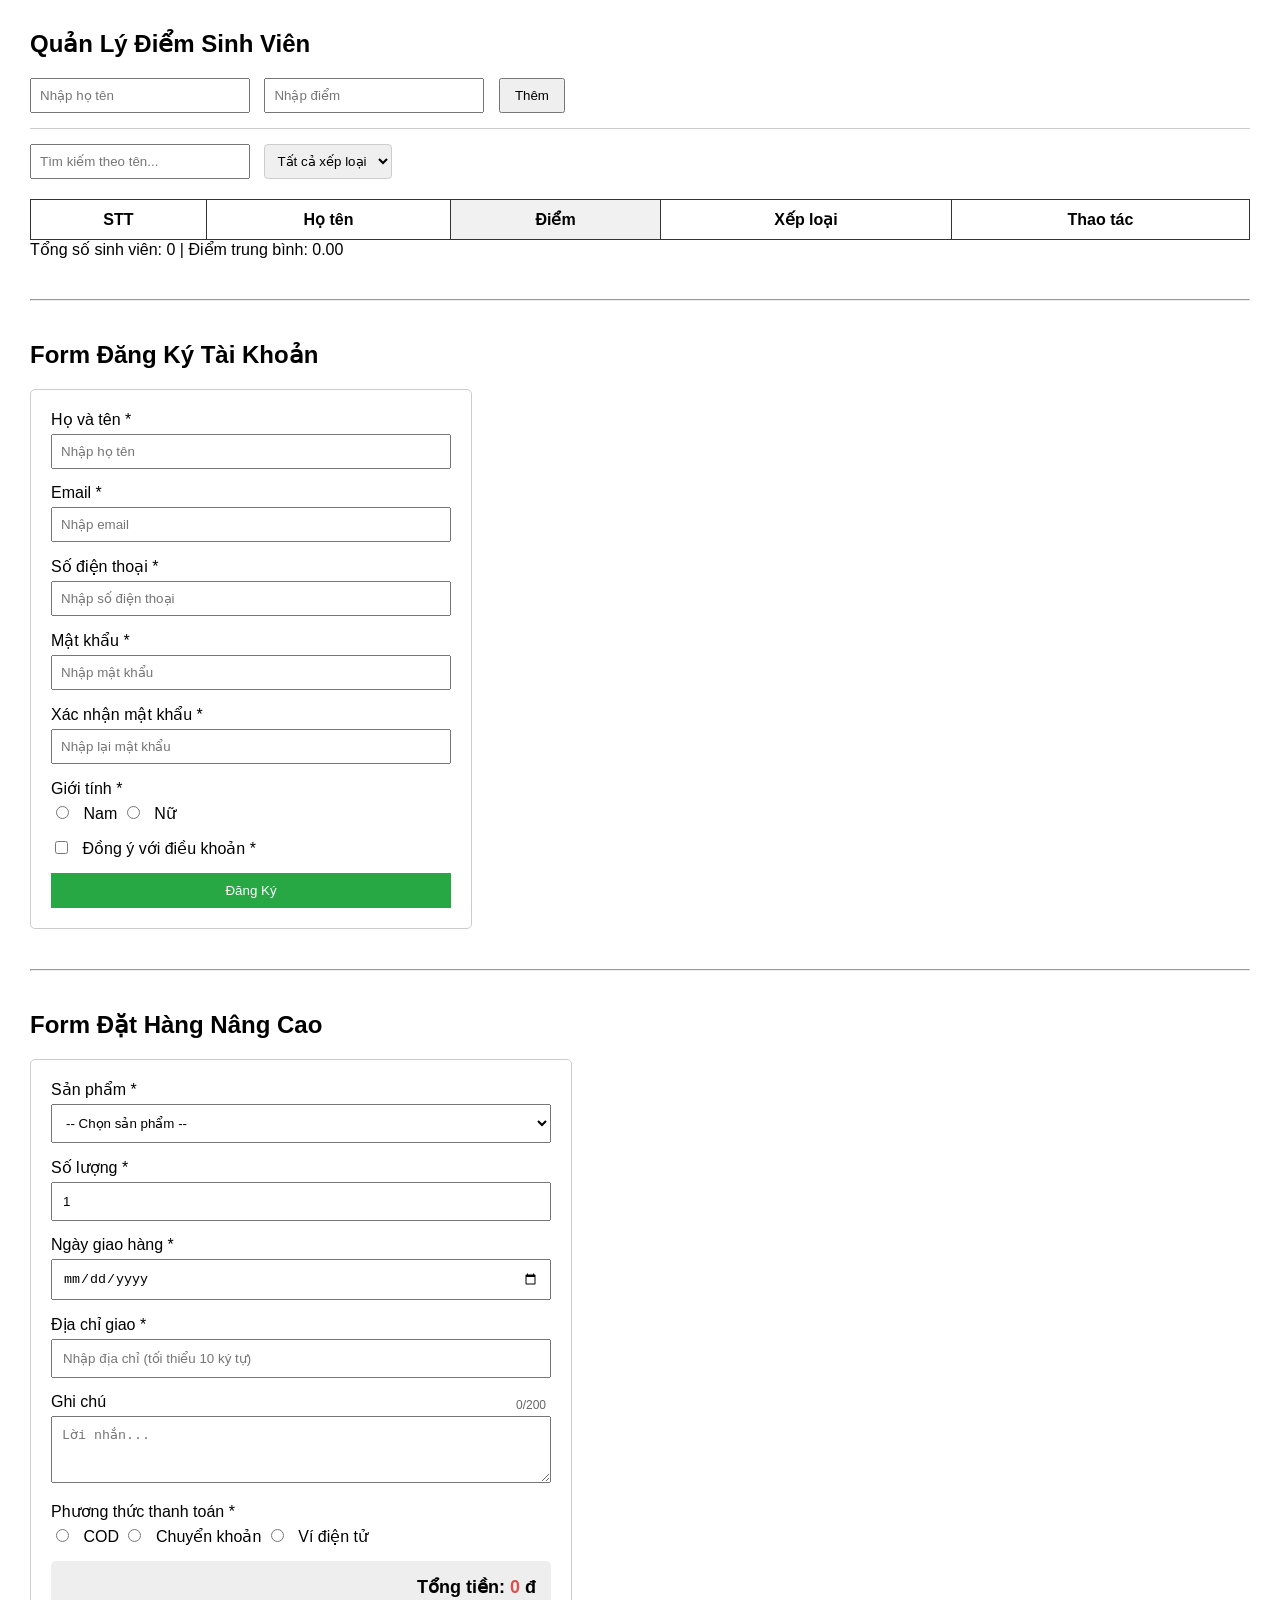
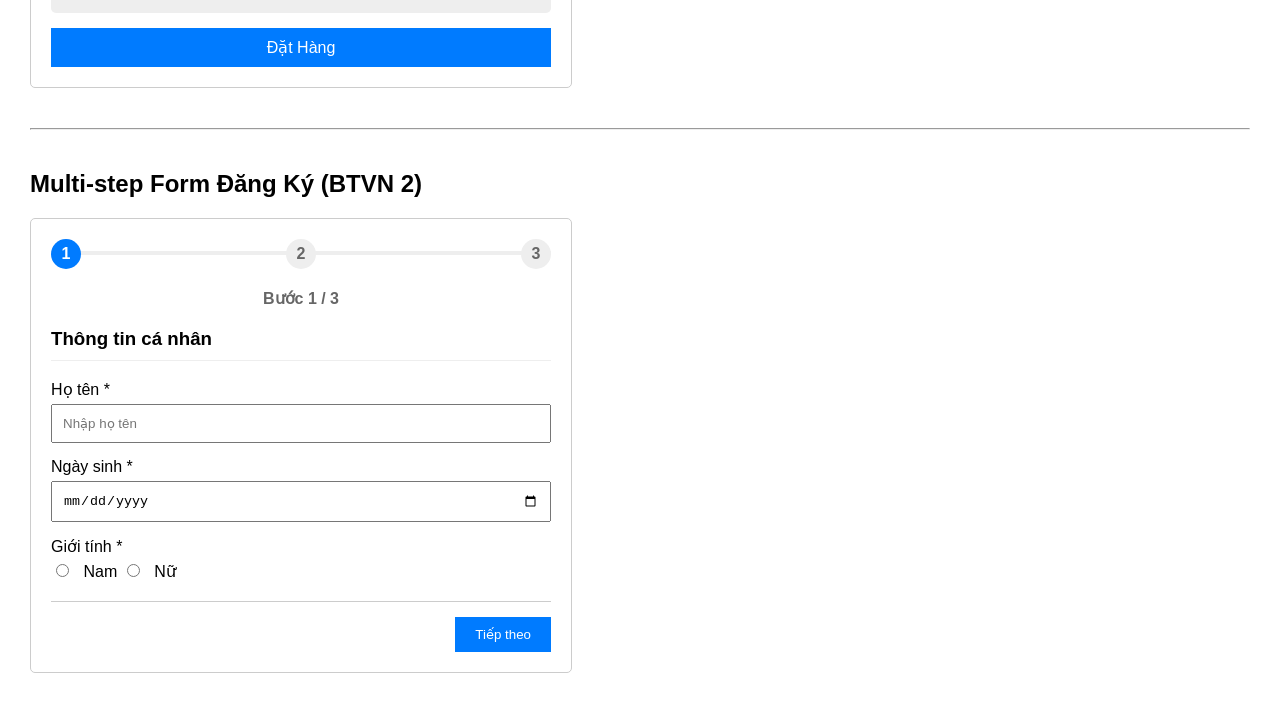
<file: Upload/TH4/1.1/index.html>
<!DOCTYPE html>
<html lang="vi">

<head>
  <meta charset="UTF-8" />
  <meta name="viewport" content="width=device-width, initial-scale=1.0" />
  <title>Bảng Điểm Sinh Viên</title>
  <link rel="stylesheet" href="style.css" />
</head>

<body>
  <h2>Quản Lý Điểm Sinh Viên</h2>

  <div class="form-group">
    <input type="text" id="hoTen" placeholder="Nhập họ tên" />
    <input type="number" id="diem" placeholder="Nhập điểm" min="0" max="10" step="0.1" />
    <button id="btnThem">Thêm</button>
  </div>
  <div class="form-group" style="margin-top: 15px; border-top: 1px solid #ccc; padding-top: 15px;">
    <input type="text" id="searchInput" placeholder="Tìm kiếm theo tên..." />
    <select id="filterXeploai" style="padding: 8px; border-radius: 4px; border: 1px solid #ccc;">
      <option value="all">Tất cả xếp loại</option>
      <option value="Giỏi">Giỏi</option>
      <option value="Khá">Khá</option>
      <option value="Trung bình">Trung bình</option>
      <option value="Yếu">Yếu</option>
    </select>
  </div>

  <table>
    <thead>
      <tr>
        <th>STT</th>
        <th>Họ tên</th>
        <th id="colDiem" style="cursor: pointer; background-color: #f1f1f1;" title="Click để sắp xếp">Điểm <span
            id="sortIcon"></span></th>
        <th>Xếp loại</th>
        <th>Thao tác</th>
      </tr>
    </thead>
    <tbody id="tableBody"></tbody>
  </table>

  <div class="stats" id="thongKe">
    Tổng số sinh viên: 0 | Điểm trung bình: 0.00
  </div>

  <hr style="margin: 40px 0;">

  <h2>Form Đăng Ký Tài Khoản</h2>
  <div id="registerFormContainer" style="max-width: 400px; padding: 20px; border: 1px solid #ccc; border-radius: 5px;">
    <form id="registerForm" novalidate>
      <div class="form-group" style="display: block; margin-bottom: 15px;">
        <label for="regFullName" style="display: block; margin-bottom: 5px;">Họ và tên *</label>
        <input type="text" id="regFullName" style="width: 100%; box-sizing: border-box;" placeholder="Nhập họ tên" />
        <span class="error" id="err-regFullName" style="color: red; font-size: 13px; display: none;"></span>
      </div>

      <div class="form-group" style="display: block; margin-bottom: 15px;">
        <label for="regEmail" style="display: block; margin-bottom: 5px;">Email *</label>
        <input type="text" id="regEmail" style="width: 100%; box-sizing: border-box;" placeholder="Nhập email" />
        <span class="error" id="err-regEmail" style="color: red; font-size: 13px; display: none;"></span>
      </div>

      <div class="form-group" style="display: block; margin-bottom: 15px;">
        <label for="regPhone" style="display: block; margin-bottom: 5px;">Số điện thoại *</label>
        <input type="text" id="regPhone" style="width: 100%; box-sizing: border-box;"
          placeholder="Nhập số điện thoại" />
        <span class="error" id="err-regPhone" style="color: red; font-size: 13px; display: none;"></span>
      </div>

      <div class="form-group" style="display: block; margin-bottom: 15px;">
        <label for="regPassword" style="display: block; margin-bottom: 5px;">Mật khẩu *</label>
        <input type="password" id="regPassword" style="width: 100%; box-sizing: border-box;"
          placeholder="Nhập mật khẩu" />
        <span class="error" id="err-regPassword" style="color: red; font-size: 13px; display: none;"></span>
      </div>

      <div class="form-group" style="display: block; margin-bottom: 15px;">
        <label for="regConfirmPassword" style="display: block; margin-bottom: 5px;">Xác nhận mật khẩu *</label>
        <input type="password" id="regConfirmPassword" style="width: 100%; box-sizing: border-box;"
          placeholder="Nhập lại mật khẩu" />
        <span class="error" id="err-regConfirmPassword" style="color: red; font-size: 13px; display: none;"></span>
      </div>

      <div class="form-group" style="display: block; margin-bottom: 15px;">
        <label style="display: block; margin-bottom: 5px;">Giới tính *</label>
        <input type="radio" name="regGender" id="genderMale" value="Nam" style="width: auto;"> <label
          for="genderMale">Nam</label>
        <input type="radio" name="regGender" id="genderFemale" value="Nữ" style="width: auto;"> <label
          for="genderFemale">Nữ</label>
        <br>
        <span class="error" id="err-regGender" style="color: red; font-size: 13px; display: none;"></span>
      </div>

      <div class="form-group" style="display: block; margin-bottom: 15px;">
        <input type="checkbox" id="regTerms" style="width: auto;"> <label for="regTerms">Đồng ý với điều khoản *</label>
        <br>
        <span class="error" id="err-regTerms" style="color: red; font-size: 13px; display: none;"></span>
      </div>

      <button type="submit" style="width: 100%; background: #28a745; color: white; border: none; padding: 10px;">Đăng
        Ký</button>
    </form>
  </div>

  <div id="registerSuccessMsg"
    style="display: none; padding: 20px; background: #d4edda; color: #155724; border: 1px solid #c3e6cb; border-radius: 5px; max-width: 400px; text-align: center;">
    <h3 style="margin-top: 0;">Đăng ký thành công! 🎉</h3>
    <p>Chào mừng <strong id="successCustomerName"></strong></p>
    <button
      onclick="document.getElementById('registerSuccessMsg').style.display='none'; document.getElementById('registerFormContainer').style.display='block'; document.getElementById('registerForm').reset();">Đăng
      ký lại</button>
  </div>

  <hr style="margin: 40px 0;">

  <h2>Form Đặt Hàng Nâng Cao</h2>
  <div id="orderFormContainer" style="max-width: 500px; padding: 20px; border: 1px solid #ccc; border-radius: 5px;">
    <form id="orderForm" novalidate>
      <div class="form-group" style="display: block; margin-bottom: 15px;">
        <label for="ordProduct" style="display: block; margin-bottom: 5px;">Sản phẩm *</label>
        <select id="ordProduct" style="width: 100%; padding: 10px; box-sizing: border-box;">
          <option value="">-- Chọn sản phẩm --</option>
          <option value="Laptop" data-price="15000000">Laptop (15.000.000đ)</option>
          <option value="Dienthoai" data-price="8000000">Điện thoại (8.000.000đ)</option>
          <option value="TaiNghe" data-price="500000">Tai nghe (500.000đ)</option>
        </select>
        <span class="error" id="err-ordProduct" style="color: red; font-size: 13px; display: none;"></span>
      </div>

      <div class="form-group" style="display: block; margin-bottom: 15px;">
        <label for="ordQuantity" style="display: block; margin-bottom: 5px;">Số lượng *</label>
        <input type="number" id="ordQuantity" style="width: 100%; padding: 10px; box-sizing: border-box;" value="1"
          min="1" max="99" />
        <span class="error" id="err-ordQuantity" style="color: red; font-size: 13px; display: none;"></span>
      </div>

      <div class="form-group" style="display: block; margin-bottom: 15px;">
        <label for="ordDate" style="display: block; margin-bottom: 5px;">Ngày giao hàng *</label>
        <input type="date" id="ordDate" style="width: 100%; padding: 10px; box-sizing: border-box;" />
        <span class="error" id="err-ordDate" style="color: red; font-size: 13px; display: none;"></span>
      </div>

      <div class="form-group" style="display: block; margin-bottom: 15px;">
        <label for="ordAddress" style="display: block; margin-bottom: 5px;">Địa chỉ giao *</label>
        <input type="text" id="ordAddress" style="width: 100%; padding: 10px; box-sizing: border-box;"
          placeholder="Nhập địa chỉ (tối thiểu 10 ký tự)" />
        <span class="error" id="err-ordAddress" style="color: red; font-size: 13px; display: none;"></span>
      </div>

      <div class="form-group" style="position: relative; display: block; margin-bottom: 15px;">
        <label for="ordNote" style="display: block; margin-bottom: 5px;">Ghi chú</label>
        <textarea id="ordNote" rows="3" style="width: 100%; padding: 10px; box-sizing: border-box; resize: vertical;"
          placeholder="Lời nhắn..."></textarea>
        <div id="noteCounter" style="position: absolute; right: 5px; top: 5px; font-size: 12px; color: #666;">0/200
        </div>
        <span class="error" id="err-ordNote" style="color: red; font-size: 13px; display: none;"></span>
      </div>

      <div class="form-group" style="display: block; margin-bottom: 15px;">
        <label style="display: block; margin-bottom: 5px;">Phương thức thanh toán *</label>
        <input type="radio" name="ordPayment" id="payCOD" value="COD" style="width: auto;"> <label
          for="payCOD">COD</label>
        <input type="radio" name="ordPayment" id="payTransfer" value="Chuyển khoản" style="width: auto;"> <label
          for="payTransfer">Chuyển khoản</label>
        <input type="radio" name="ordPayment" id="payWallet" value="Ví điện tử" style="width: auto;"> <label
          for="payWallet">Ví điện tử</label>
        <br>
        <span class="error" id="err-ordPayment" style="color: red; font-size: 13px; display: none;"></span>
      </div>

      <div
        style="font-size: 18px; font-weight: bold; text-align: right; background: #eee; padding: 15px; margin-bottom: 15px; border-radius: 5px;">
        Tổng tiền: <span id="ordTotalAmount" style="color: #d9534f;">0</span> đ
      </div>

      <button type="submit"
        style="width: 100%; background: #007bff; color: white; border: none; padding: 10px; font-size: 16px;">Đặt
        Hàng</button>
    </form>
  </div>

  <!-- Dialog xác nhận -->
  <div id="confirmDialog"
    style="display: none; position: fixed; top: 0; left: 0; width: 100%; height: 100%; background: rgba(0,0,0,0.5); z-index: 1000; align-items: center; justify-content: center;">
    <div style="background: white; padding: 20px; border-radius: 5px; width: 300px;">
      <h3 style="margin-top: 0;">Xác nhận đặt hàng?</h3>
      <div id="confirmDetails" style="margin-bottom: 20px; font-size: 14px; line-height: 1.5;"></div>
      <div style="text-align: right;">
        <button type="button" id="btnCancelOrder"
          style="background: #6c757d; color: white; border: none; padding: 8px 15px; margin-right: 10px;">Hủy</button>
        <button type="button" id="btnConfirmOrder"
          style="background: #28a745; color: white; border: none; padding: 8px 15px;">Xác nhận</button>
      </div>
    </div>
  </div>

  <!-- Thông báo thành công -->
  <div id="orderSuccessMsg"
    style="display: none; padding: 20px; background: #d4edda; color: #155724; border: 1px solid #c3e6cb; border-radius: 5px; max-width: 500px; text-align: center; margin-top: 20px;">
    <h3 style="margin-top: 0;">Đặt hàng thành công! 📦</h3>
    <button
      onclick="document.getElementById('orderSuccessMsg').style.display='none'; document.getElementById('orderFormContainer').style.display='block'; document.getElementById('orderForm').reset(); document.getElementById('ordTotalAmount').textContent='0'; document.getElementById('noteCounter').textContent='0/200'; document.getElementById('noteCounter').style.color='#666';">Đặt
      đơn mới</button>
  </div>

  <hr style="margin: 40px 0;">

  <!-- BTVN 2: MULTI-STEP FORM -->
  <h2>Multi-step Form Đăng Ký (BTVN 2)</h2>
  <div id="multiStepContainer"
    style="max-width: 500px; padding: 20px; border: 1px solid #ccc; border-radius: 5px; margin-bottom: 50px;">

    <!-- Progress Bar -->
    <div style="display: flex; justify-content: space-between; margin-bottom: 20px; position: relative;">
      <div style="position: absolute; top: 12px; left: 0; width: 100%; height: 4px; background: #eee; z-index: 1;">
      </div>
      <div id="msProgress"
        style="position: absolute; top: 12px; left: 0; width: 0%; height: 4px; background: #007bff; z-index: 2; transition: width 0.3s;">
      </div>

      <div class="step-indicator" id="ind-step1"
        style="width: 30px; height: 30px; background: #007bff; color: white; border-radius: 50%; display: flex; align-items: center; justify-content: center; z-index: 3; font-weight: bold;">
        1</div>
      <div class="step-indicator" id="ind-step2"
        style="width: 30px; height: 30px; background: #eee; color: #666; border-radius: 50%; display: flex; align-items: center; justify-content: center; z-index: 3; font-weight: bold;">
        2</div>
      <div class="step-indicator" id="ind-step3"
        style="width: 30px; height: 30px; background: #eee; color: #666; border-radius: 50%; display: flex; align-items: center; justify-content: center; z-index: 3; font-weight: bold;">
        3</div>
    </div>
    <div style="text-align: center; margin-bottom: 20px; font-weight: bold; color: #666;" id="msStepText">Bước 1 / 3
    </div>

    <form id="multiStepForm" novalidate>

      <!-- BƯỚC 1: Thông tin cá nhân -->
      <div id="msStep1" class="ms-step">
        <h3 style="margin-top: 0; border-bottom: 1px solid #eee; padding-bottom: 10px;">Thông tin cá nhân</h3>
        <div class="form-group" style="display: block; margin-bottom: 15px;">
          <label for="msName" style="display: block; margin-bottom: 5px;">Họ tên *</label>
          <input type="text" id="msName" style="width: 100%; padding: 10px; box-sizing: border-box;"
            placeholder="Nhập họ tên" />
          <span class="error" id="err-msName" style="color: red; font-size: 13px; display: none;"></span>
        </div>
        <div class="form-group" style="display: block; margin-bottom: 15px;">
          <label for="msDob" style="display: block; margin-bottom: 5px;">Ngày sinh *</label>
          <input type="date" id="msDob" style="width: 100%; padding: 10px; box-sizing: border-box;" />
          <span class="error" id="err-msDob" style="color: red; font-size: 13px; display: none;"></span>
        </div>
        <div class="form-group" style="display: block; margin-bottom: 15px;">
          <label style="display: block; margin-bottom: 5px;">Giới tính *</label>
          <input type="radio" name="msGender" id="msGenderM" value="Nam" style="width: auto;"> <label
            for="msGenderM">Nam</label>
          <input type="radio" name="msGender" id="msGenderF" value="Nữ" style="width: auto;"> <label
            for="msGenderF">Nữ</label>
          <br><span class="error" id="err-msGender" style="color: red; font-size: 13px; display: none;"></span>
        </div>
      </div>

      <!-- BƯỚC 2: Thông tin tài khoản -->
      <div id="msStep2" class="ms-step" style="display: none;">
        <h3 style="margin-top: 0; border-bottom: 1px solid #eee; padding-bottom: 10px;">Thông tin tài khoản</h3>
        <div class="form-group" style="display: block; margin-bottom: 15px;">
          <label for="msEmail" style="display: block; margin-bottom: 5px;">Email *</label>
          <input type="text" id="msEmail" style="width: 100%; padding: 10px; box-sizing: border-box;"
            placeholder="Nhập email" />
          <span class="error" id="err-msEmail" style="color: red; font-size: 13px; display: none;"></span>
        </div>
        <div class="form-group" style="display: block; margin-bottom: 15px;">
          <label for="msPassword" style="display: block; margin-bottom: 5px;">Mật khẩu *</label>
          <input type="password" id="msPassword" style="width: 100%; padding: 10px; box-sizing: border-box;"
            placeholder="Nhập mật khẩu" />
          <span class="error" id="err-msPassword" style="color: red; font-size: 13px; display: none;"></span>
        </div>
        <div class="form-group" style="display: block; margin-bottom: 15px;">
          <label for="msConfirm" style="display: block; margin-bottom: 5px;">Xác nhận mật khẩu *</label>
          <input type="password" id="msConfirm" style="width: 100%; padding: 10px; box-sizing: border-box;"
            placeholder="Nhập lại mật khẩu" />
          <span class="error" id="err-msConfirm" style="color: red; font-size: 13px; display: none;"></span>
        </div>
      </div>

      <!-- BƯỚC 3: Xác nhận -->
      <div id="msStep3" class="ms-step" style="display: none;">
        <h3 style="margin-top: 0; border-bottom: 1px solid #eee; padding-bottom: 10px;">Xác nhận thông tin</h3>
        <div style="background: #f9f9f9; padding: 15px; border-radius: 5px; font-size: 14px; line-height: 1.6;">
          <strong>Họ tên:</strong> <span id="lblMsName"></span><br>
          <strong>Ngày sinh:</strong> <span id="lblMsDob"></span><br>
          <strong>Giới tính:</strong> <span id="lblMsGender"></span><br>
          <strong>Email:</strong> <span id="lblMsEmail"></span><br>
        </div>
      </div>

      <!-- Điều hướng -->
      <div
        style="display: flex; justify-content: space-between; margin-top: 20px; padding-top: 15px; border-top: 1px solid #ccc;">
        <button type="button" id="btnMsPrev"
          style="background: #6c757d; color: white; border: none; padding: 10px 20px; display: none;">Quay lại</button>
        <button type="button" id="btnMsNext"
          style="background: #007bff; color: white; border: none; padding: 10px 20px; margin-left: auto;">Tiếp
          theo</button>
        <button type="submit" id="btnMsSubmit"
          style="background: #28a745; color: white; border: none; padding: 10px 20px; display: none;">Xác nhận &
          Gửi</button>
      </div>

    </form>
  </div>

  <!-- Thông báo thành công BTVN 2 -->
  <div id="msSuccessMsg"
    style="display: none; padding: 20px; background: #d4edda; color: #155724; border: 1px solid #c3e6cb; border-radius: 5px; max-width: 500px; text-align: center; margin-bottom: 50px;">
    <h3 style="margin-top: 0;">Đăng ký thành công! 🎉</h3>
    <button
      onclick="document.getElementById('msSuccessMsg').style.display='none'; document.getElementById('multiStepContainer').style.display='block'; window.resetMultiStepForm();">Đăng
      ký lại</button>
  </div>

  <script src="script.js"></script>
</body>

</html>
</file>
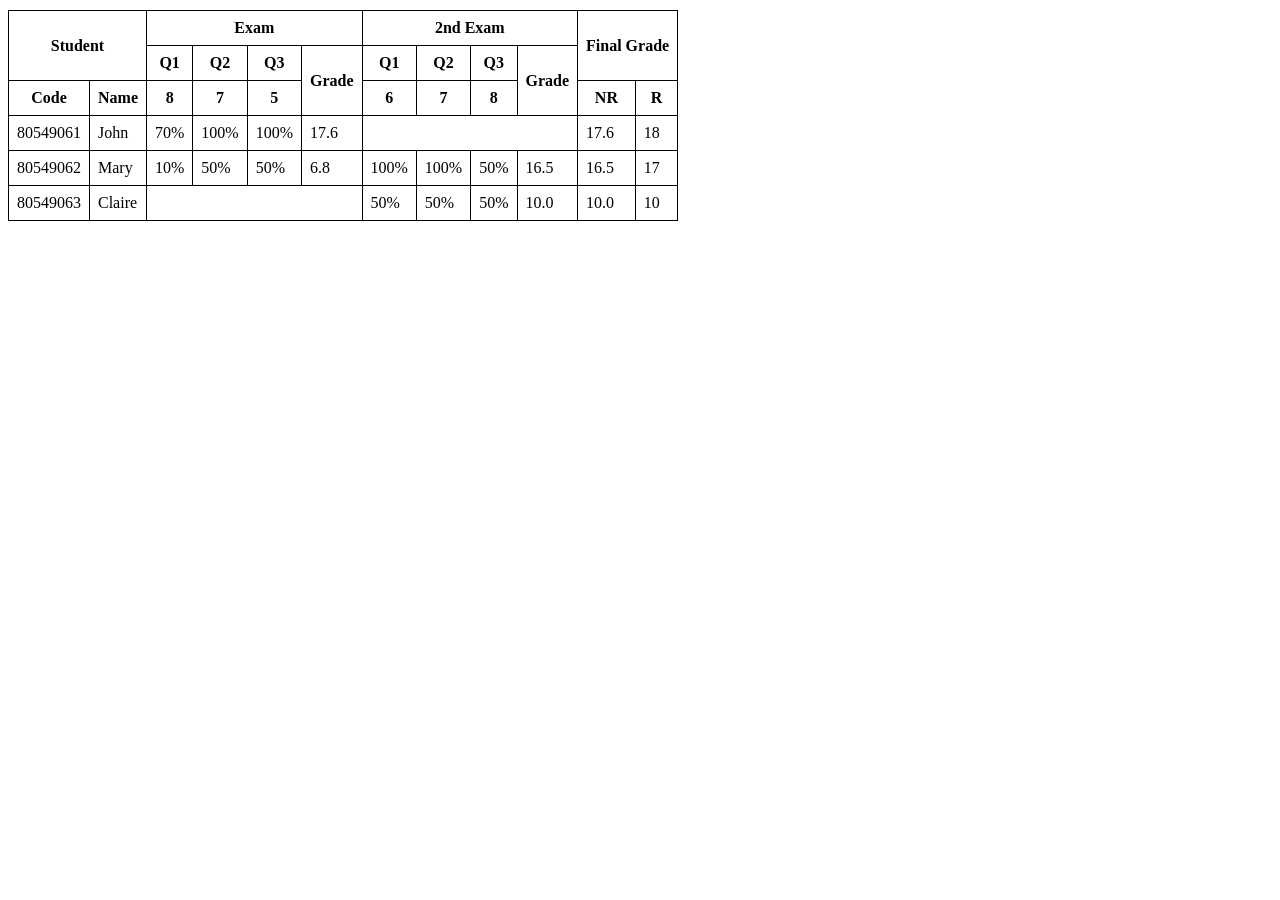
<file: BT3.html>
<!DOCTYPE html>
<html lang="en">

<head>
    <meta charset="UTF-8">
    <meta name="viewport" content="width=device-width, initial-scale=1.0">
    <title>Student Grades</title>
    <style>
        table {
            border-collapse: collapse;
            margin-top: 10px;
        }

        th,
        td {
            border: 1px solid black;
            padding: 8px;
        }

    </style>
</head>

<body>
    <table>
        <thead>
            <tr>
                <th rowspan="2" colspan="2">Student</th>
                <th colspan="4">Exam</th>
                <th colspan="4">2nd Exam</th>
                <th rowspan="2" colspan="2">Final Grade</th>
            </tr>
            <tr>
                <th>Q1</th>
                <th>Q2</th>
                <th>Q3</th>
                <th rowspan="2">Grade</th>
                <th>Q1</th>
                <th>Q2</th>
                <th>Q3</th>
                <th rowspan="2">Grade</th>
            </tr>
            <tr>
                <th>Code</th>
                <th>Name</th>
                <th>8</th>
                <th>7</th>
                <th>5</th>
                <th>6</th>
                <th>7</th>
                <th>8</th>
                <th>NR</th>
                <th>R</th>
            </tr>
        </thead>
        <tbody>
            <tr>
                <td>80549061</td>
                <td>John</td>
                <td>70%</td>
                <td>100%</td>
                <td>100%</td>
                <td>17.6</td>
                <td colspan="4"></td>
                <td>17.6</td>
                <td>18</td>
            </tr>
            <tr>
                <td>80549062</td>
                <td>Mary</td>
                <td>10%</td>
                <td>50%</td>
                <td>50%</td>
                <td>6.8</td>
                <td>100%</td>
                <td>100%</td>
                <td>50%</td>
                <td>16.5</td>
                <td>16.5</td>
                <td>17</td>
            </tr>
            <tr>
                <td>80549063</td>
                <td>Claire</td>
                <td colspan="4"></td>
                <td>50%</td>
                <td>50%</td>
                <td>50%</td>
                <td>10.0</td>
                <td>10.0</td>
                <td>10</td>
            </tr>
        </tbody>
    </table>
</body>

</html>
</file>
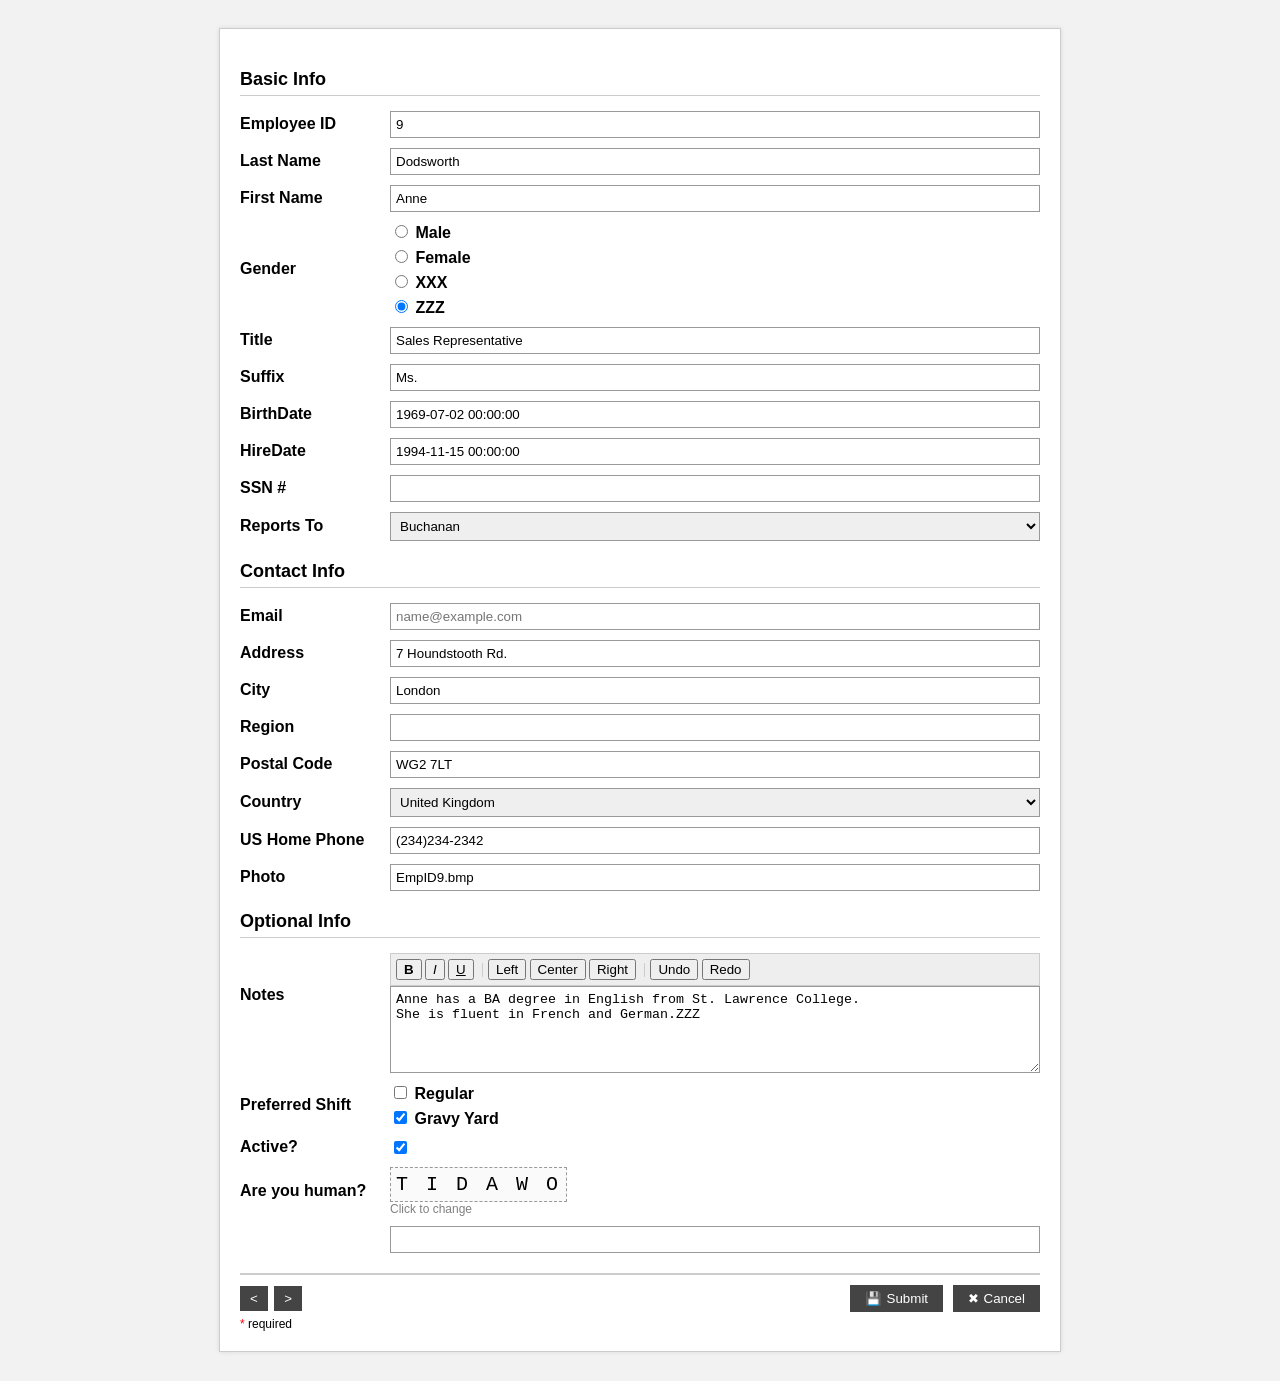
<file: BT4.html>
<!DOCTYPE html>
<html lang="en">

<head>
  <meta charset="UTF-8">
  <meta name="viewport" content="width=device-width, initial-scale=1.0">
  <title>Employee Form</title>
  <style>
    body {
      font-family: Arial, sans-serif;
      background-color: #f2f2f2;
      padding: 20px;
    }

    .container {
      max-width: 800px;
      margin: 0 auto;
      background: #fff;
      padding: 20px;
      border: 1px solid #ccc;
      box-shadow: 0 0 5px rgba(0, 0, 0, 0.1);
    }

    h2 {
      border-bottom: 1px solid #ccc;
      padding-bottom: 5px;
      margin-top: 20px;
      font-size: 18px;
    }

    .form-group {
      display: flex;
      margin-bottom: 10px;
      align-items: center;
    }

    .form-group label {
      width: 150px;
      font-weight: bold;
    }

    .form-group input[type="text"],
    .form-group input[type="email"],
    .form-group select,
    .form-group textarea {
      flex: 1;
      padding: 5px;
      border: 1px solid #999;
    }

    .radio-group,
    .checkbox-group {
      display: flex;
      flex-direction: column;
      gap: 5px;
    }

    .toolbar {
      margin: 0px 0px 0px 150px;
      background: #eee;
      padding: 5px;
      border: 1px solid #ccc;
      font-size: 12px;
    }

    .buttons {
      margin-top: 20px;
      text-align: right;
    }

    .btn {
      padding: 5px 15px;
      cursor: pointer;
      background: #555;
      color: white;
      border: none;
    }

    .btn-cancel {
      background: #999;
    }

    .captcha {
      font-family: monospace;
      font-size: 20px;
      letter-spacing: 3px;
      border: 1px dashed #999;
      padding: 5px;
      display: inline-block;
      background: #fafafa;
    }
  </style>
</head>

<body>

  <div class="container">
    <form>
      <h2>Basic Info</h2>
      <div class="form-group">
        <label>Employee ID</label>
        <input type="text" value="9">
      </div>
      <div class="form-group">
        <label>Last Name</label>
        <input type="text" value="Dodsworth">
      </div>
      <div class="form-group">
        <label>First Name</label>
        <input type="text" value="Anne">
      </div>
      <div class="form-group">
        <label>Gender</label>
        <div class="radio-group">
          <label><input type="radio" name="gender"> Male</label>
          <label><input type="radio" name="gender"> Female</label>
          <label><input type="radio" name="gender"> XXX</label>
          <label><input type="radio" name="gender" checked> ZZZ</label>
        </div>
      </div>
      <div class="form-group">
        <label>Title</label>
        <input type="text" value="Sales Representative">
      </div>
      <div class="form-group">
        <label>Suffix</label>
        <input type="text" value="Ms.">
      </div>
      <div class="form-group">
        <label>BirthDate</label>
        <input type="text" value="1969-07-02 00:00:00">
      </div>
      <div class="form-group">
        <label>HireDate</label>
        <input type="text" value="1994-11-15 00:00:00">
      </div>
      <div class="form-group">
        <label>SSN #</label>
        <input type="text">
      </div>
      <div class="form-group">
        <label>Reports To</label>
        <select>
          <option>Buchanan</option>
          <option>Fuller</option>
          <option>Leverling</option>
        </select>
      </div>

      <h2>Contact Info</h2>
      <div class="form-group">
        <label>Email</label>
        <input type="email" placeholder="name@example.com">
      </div>
      <div class="form-group">
        <label>Address</label>
        <input type="text" value="7 Houndstooth Rd.">
      </div>
      <div class="form-group">
        <label>City</label>
        <input type="text" value="London">
      </div>
      <div class="form-group">
        <label>Region</label>
        <input type="text">
      </div>
      <div class="form-group">
        <label>Postal Code</label>
        <input type="text" value="WG2 7LT">
      </div>
      <div class="form-group">
        <label>Country</label>
        <select>
          <option>United Kingdom</option>
          <option>United States</option>
        </select>
      </div>
      <div class="form-group">
        <label>US Home Phone</label>
        <input type="text" value="(234)234-2342">
      </div>
      <div class="form-group">
        <label>Photo</label>
        <input type="text" value="EmpID9.bmp">
      </div>

      <h2>Optional Info</h2>
      <div class="toolbar">
        <button type="button" title="Bold" style="font-weight: bold;">B</button>
        <button type="button" title="Italic" style="font-style: italic;">I</button>
        <button type="button" title="Underline" style="text-decoration: underline;">U</button>
        <span style="border-left: 1px solid #ccc; margin: 0 5px;"></span>
        <button type="button" title="Align Left">Left</button>
        <button type="button" title="Align Center">Center</button>
        <button type="button" title="Align Right">Right</button>
        <span style="border-left: 1px solid #ccc; margin: 0 5px;"></span>
        <button type="button" title="Undo">Undo</button>
        <button type="button" title="Redo">Redo</button>
      </div>
      <div class="form-group" style="align-items: flex-start;">
        <label>Notes</label>
        <textarea
          rows="5">Anne has a BA degree in English from St. Lawrence College.&#13;&#10;She is fluent in French and German.ZZZ</textarea>
      </div>

      <div class="form-group">
        <label>Preferred Shift</label>
        <div class="checkbox-group">
          <label><input type="checkbox"> Regular</label>
          <label><input type="checkbox" checked> Gravy Yard</label>
        </div>
      </div>
      <div class="form-group">
        <label>Active?</label>
        <input type="checkbox" checked>
      </div>
      <div class="form-group">
        <label>Are you human?</label>
        <div>
          <div class="captcha">T I D A W O</div>
          <div style="font-size: 12px; color: gray;">Click to change</div>
        </div>
      </div>
      <div class="form-group">
        <label></label>
        <input type="text">
      </div>

      <div class="footer-bar"
        style="border-top: 2px solid #ccc; padding-top: 10px; margin-top: 20px; display: flex; justify-content: space-between; align-items: center;">
        <div class="nav-buttons">
          <button type="button" class="btn-nav"
            style="background: #444; color: white; border: none; padding: 5px 10px; margin-right: 2px; cursor: pointer;">&lt;</button>
          <button type="button" class="btn-nav"
            style="background: #444; color: white; border: none; padding: 5px 10px; cursor: pointer;">&gt;</button>
        </div>
        <div class="action-buttons">
          <button type="submit" class="btn"
            style="background: #444; color: white; padding: 6px 15px; border: none; cursor: pointer;"><span
              style="margin-right: 5px;">💾</span>Submit</button>
          <button type="button" class="btn btn-cancel"
            style="background: #444; color: white; padding: 6px 15px; border: none; cursor: pointer; margin-left: 5px;"><span
              style="margin-right: 5px;">✖</span>Cancel</button>
        </div>
      </div>
      <div style="font-size: 12px; margin-top: 5px;"><span style="color: red;">*</span> required</div>
    </form>
  </div>

</body>

</html>
</file>
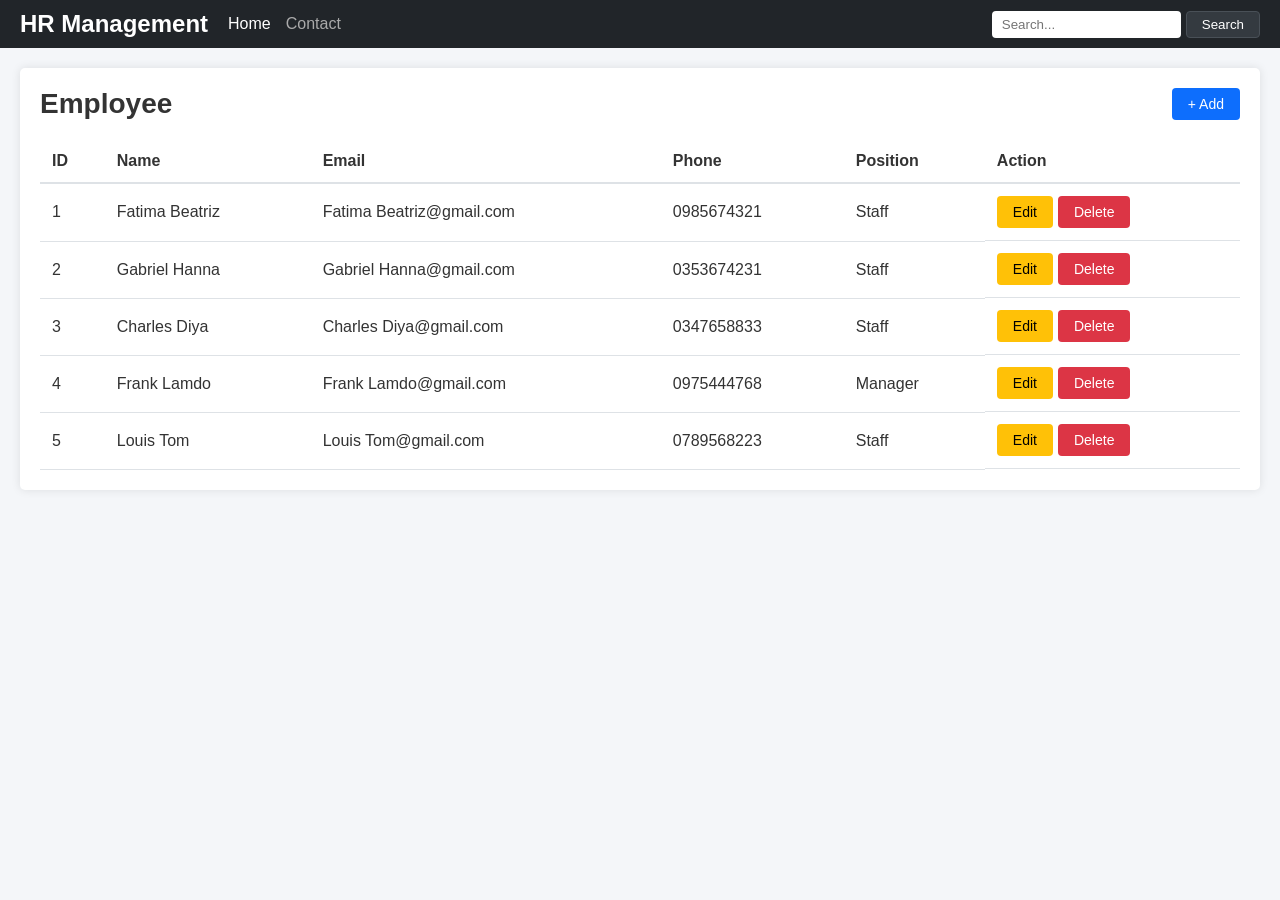
<file: BT5.html>
<!DOCTYPE html>
<html lang="en">

<head>
    <meta charset="UTF-8">
    <meta name="viewport" content="width=device-width, initial-scale=1.0">
    <title>HR Management</title>
    <style>
        body {
            font-family: 'Segoe UI', sans-serif;
            margin: 0;
            background-color: #f4f6f9;
            color: #333;
        }

        .navbar {
            background: #212529;
            color: #fff;
            padding: 10px 20px;
            display: flex;
            justify-content: space-between;
            align-items: center;
        }

        .nav-left {
            display: flex;
            align-items: center;
        }

        .navbar-brand {
            font-size: 1.5rem;
            font-weight: bold;
            margin-right: 20px;
        }

        .navbar-nav {
            display: flex;
            gap: 15px;
        }

        .nav-link {
            color: #aaa;
            text-decoration: none;
        }

        .nav-link.active,
        .nav-link:hover {
            color: #fff;
        }

        .search-container {
            display: flex;
            gap: 5px;
        }

        .search-input {
            padding: 5px 10px;
            border-radius: 4px;
            border: none;
            outline: none;
        }

        .btn-search {
            background: #343a40;
            color: #fff;
            border: 1px solid #495057;
            padding: 5px 15px;
            border-radius: 4px;
            cursor: pointer;
        }

        .container {
            max-width: 1200px;
            margin: 20px auto;
            background: #fff;
            padding: 20px;
            border-radius: 5px;
            box-shadow: 0 0 10px rgba(0, 0, 0, 0.1);
        }

        .page-header {
            display: flex;
            justify-content: space-between;
            align-items: center;
            margin-bottom: 20px;
        }

        .page-title {
            font-size: 1.75rem;
            margin: 0;
        }

        .btn {
            border: none;
            padding: 8px 16px;
            border-radius: 4px;
            cursor: pointer;
            text-decoration: none;
            display: inline-block;
            font-size: 14px;
            color: #fff;
        }

        .btn-primary {
            background: #0d6efd;
        }

        .btn-warning {
            background: #ffc107;
            color: #000;
        }

        .btn-danger {
            background: #dc3545;
        }

        .btn-success {
            background: #198754;
        }

        .btn-secondary {
            background: #6c757d;
        }

        table {
            width: 100%;
            border-collapse: collapse;
            margin-top: 10px;
        }

        th,
        td {
            padding: 12px;
            border-bottom: 1px solid #dee2e6;
            text-align: left;
        }

        th {
            border-bottom-width: 2px;
            font-weight: bold;
        }

        .action-cell {
            display: flex;
            gap: 5px;
        }

        .modal {
            display: none;
            position: fixed;
            z-index: 1000;
            left: 0;
            top: 0;
            width: 100%;
            height: 100%;
            background: rgba(0, 0, 0, 0.5);
            overflow: auto;
        }

        .modal-content {
            background: #fff;
            margin: 10% auto;
            width: 50%;
            border-radius: 5px;
            animation: slideDown 0.3s;
        }

        @keyframes slideDown {
            from {
                margin-top: -100px;
                opacity: 0;
            }

            to {
                margin-top: 10% auto;
                opacity: 1;
            }
        }

        .modal-header {
            background: #0d6efd;
            color: #fff;
            padding: 15px 20px;
            border-radius: 5px 5px 0 0;
            display: flex;
            justify-content: space-between;
            align-items: center;
        }

        .modal-title {
            margin: 0;
            font-size: 1.25rem;
        }

        .close-btn {
            color: #fff;
            font-size: 24px;
            cursor: pointer;
            background: none;
            border: none;
        }

        .modal-body {
            padding: 20px;
        }

        .form-row {
            display: flex;
            gap: 20px;
            margin-bottom: 15px;
        }

        .form-group {
            flex: 1;
            display: flex;
            flex-direction: column;
        }

        .form-group label {
            margin-bottom: 5px;
            font-weight: 500;
            font-size: 14px;
            color: #555;
        }

        .form-control {
            padding: 8px 12px;
            border: 1px solid #ced4da;
            border-radius: 4px;
            font-size: 14px;
        }

        .form-control:focus {
            border-color: #86b7fe;
            outline: 0;
            box-shadow: 0 0 0 0.25rem rgba(13, 110, 253, 0.25);
        }

        .radio-group {
            display: flex;
            gap: 15px;
            align-items: center;
            height: 100%;
        }

        .radio-group label {
            font-weight: normal;
            margin: 0;
        }

        .modal-footer {
            padding: 15px 20px;
            border-top: 1px solid #dee2e6;
            display: flex;
            justify-content: flex-end;
            gap: 10px;
        }
    </style>
</head>

<body>
    <div class="navbar">
        <div class="nav-left">
            <div class="navbar-brand">HR Management</div>
            <div class="navbar-nav">
                <a href="#" class="nav-link active">Home</a>
                <a href="#" class="nav-link">Contact</a>
            </div>
        </div>
        <div class="search-container">
            <input type="text" class="search-input" placeholder="Search...">
            <button class="btn-search">Search</button>
        </div>
    </div>

    <div class="container">
        <div class="page-header">
            <h2 class="page-title">Employee</h2>
            <button class="btn btn-primary" id="addBtn">+ Add</button>
        </div>

        <table>
            <thead>
                <tr>
                    <th>ID</th>
                    <th>Name</th>
                    <th>Email</th>
                    <th>Phone</th>
                    <th>Position</th>
                    <th>Action</th>
                </tr>
            </thead>
            <tbody>
                <tr>
                    <td>1</td>
                    <td>Fatima Beatriz</td>
                    <td>Fatima Beatriz@gmail.com</td>
                    <td>0985674321</td>
                    <td>Staff</td>
                    <td class="action-cell"><button class="btn btn-warning">Edit</button><button
                            class="btn btn-danger">Delete</button></td>
                </tr>
                <tr>
                    <td>2</td>
                    <td>Gabriel Hanna</td>
                    <td>Gabriel Hanna@gmail.com</td>
                    <td>0353674231</td>
                    <td>Staff</td>
                    <td class="action-cell"><button class="btn btn-warning">Edit</button><button
                            class="btn btn-danger">Delete</button></td>
                </tr>
                <tr>
                    <td>3</td>
                    <td>Charles Diya</td>
                    <td>Charles Diya@gmail.com</td>
                    <td>0347658833</td>
                    <td>Staff</td>
                    <td class="action-cell"><button class="btn btn-warning">Edit</button><button
                            class="btn btn-danger">Delete</button></td>
                </tr>
                <tr>
                    <td>4</td>
                    <td>Frank Lamdo</td>
                    <td>Frank Lamdo@gmail.com</td>
                    <td>0975444768</td>
                    <td>Manager</td>
                    <td class="action-cell"><button class="btn btn-warning">Edit</button><button
                            class="btn btn-danger">Delete</button></td>
                </tr>
                <tr>
                    <td>5</td>
                    <td>Louis Tom</td>
                    <td>Louis Tom@gmail.com</td>
                    <td>0789568223</td>
                    <td>Staff</td>
                    <td class="action-cell"><button class="btn btn-warning">Edit</button><button
                            class="btn btn-danger">Delete</button></td>
                </tr>
            </tbody>
        </table>
    </div>

    <div id="employeeModal" class="modal">
        <div class="modal-content">
            <div class="modal-header">
                <h3 class="modal-title">New Employee</h3>
                <span class="close-btn" id="closeX">&times;</span>
            </div>
            <div class="modal-body">
                <div class="form-row">
                    <div class="form-group"><label>Name</label><input type="text" class="form-control"></div>
                    <div class="form-group"><label>Email</label><input type="email" class="form-control"></div>
                </div>
                <div class="form-row">
                    <div class="form-group"><label>Phone</label><input type="text" class="form-control"></div>
                    <div class="form-group">
                        <label>Position</label>
                        <select class="form-control">
                            <option>-- Select Position --</option>
                            <option>Staff</option>
                            <option>Manager</option>
                            <option>CEO</option>
                        </select>
                    </div>
                </div>
                <div class="form-row">
                    <div class="form-group">
                        <label>Sex</label>
                        <div class="radio-group">
                            <label><input type="radio" name="sex" value="male"> Male</label>
                            <label><input type="radio" name="sex" value="female"> Female</label>
                        </div>
                    </div>
                </div>
            </div>
            <div class="modal-footer">
                <button class="btn btn-success">Save</button>
                <button class="btn btn-secondary" id="cancelBtn">Cancel</button>
            </div>
        </div>
    </div>

    <script>
        const modal = document.getElementById('employeeModal');
        const open = () => modal.style.display = 'block';
        const close = () => modal.style.display = 'none';

        document.getElementById('addBtn').onclick = open;
        document.getElementById('closeX').onclick = close;
        document.getElementById('cancelBtn').onclick = close;
        window.onclick = (e) => e.target == modal && close();
    </script>
</body>

</html>
</file>
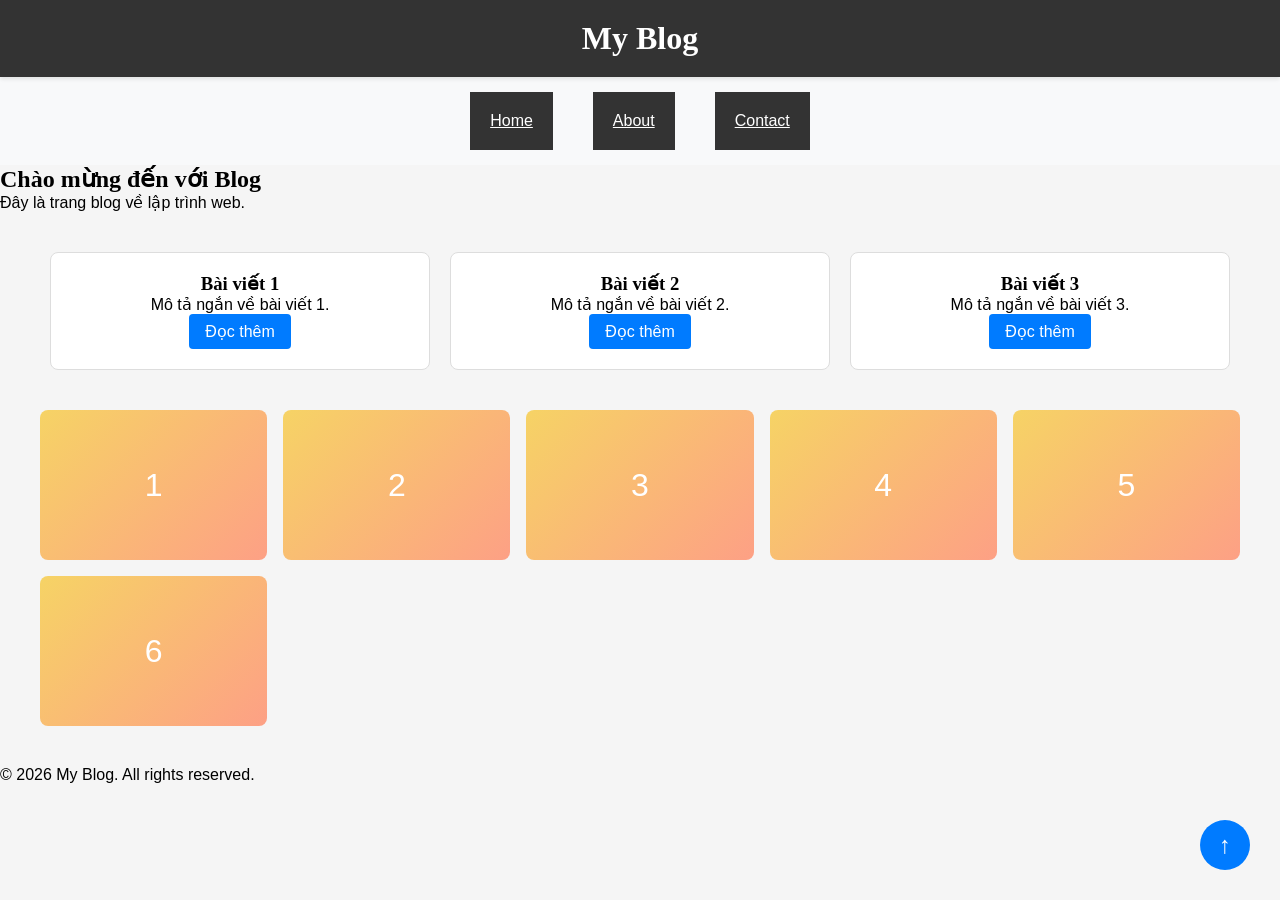
<file: Upload/TH2/1.html>
<!DOCTYPE html>
<html lang="vi">
    <head>
        <meta charset="UTF-8">
        <meta name="viewport" content="width=device-width, initial-scale=1.0">
        <title>Lab CSS Cơ Bản</title>
        <link rel="stylesheet" href="style.css">
    </head>
        <body>
            <header id="main-header" class="sticky-header">
            <h1>My Blog</h1>
            </header>
            
            <a href="#" class="scroll-top">↑</a>

            <nav>
                <a href="#" class="nav-link">Home</a>
                <a href="#" class="nav-link">About</a>
                <a href="#" class="nav-link">Contact</a>
            </nav>
            <main>
                <section class="intro">
                    <h2>Chào mừng đến với Blog</h2>
                    <p>Đây là trang blog về lập trình web.</p>
                </section> 

                <section class="posts">
                    <article class="card">       
                        <h3>Bài viết 1</h3> 
                        <p>Mô tả ngắn về bài viết 1.</p>      
                        <a href="#" class="btn">Đọc thêm</a>   
                    </article>
                    <article class="card">
                        <h3>Bài viết 2</h3>
                        <p>Mô tả ngắn về bài viết 2.</p>
                        <a href="#" class="btn">Đọc thêm</a>
                    </article>
                    <article class="card">
                        <h3>Bài viết 3</h3>       
                        <p>Mô tả ngắn về bài viết 3.</p>        
                        <a href="#" class="btn">Đọc thêm</a>
                    </article>
                </section>

                <section class="gallery">
                    <div class="item">1</div>
                    <div class="item">2</div>
                    <div class="item">3</div>
                    <div class="item">4</div>
                    <div class="item">5</div>
                    <div class="item">6</div>
                </section>
            </main>
            <footer>
                <p>&copy; 2026 My Blog. All rights reserved.</p>
            </footer>
        </body>
</html>
</file>
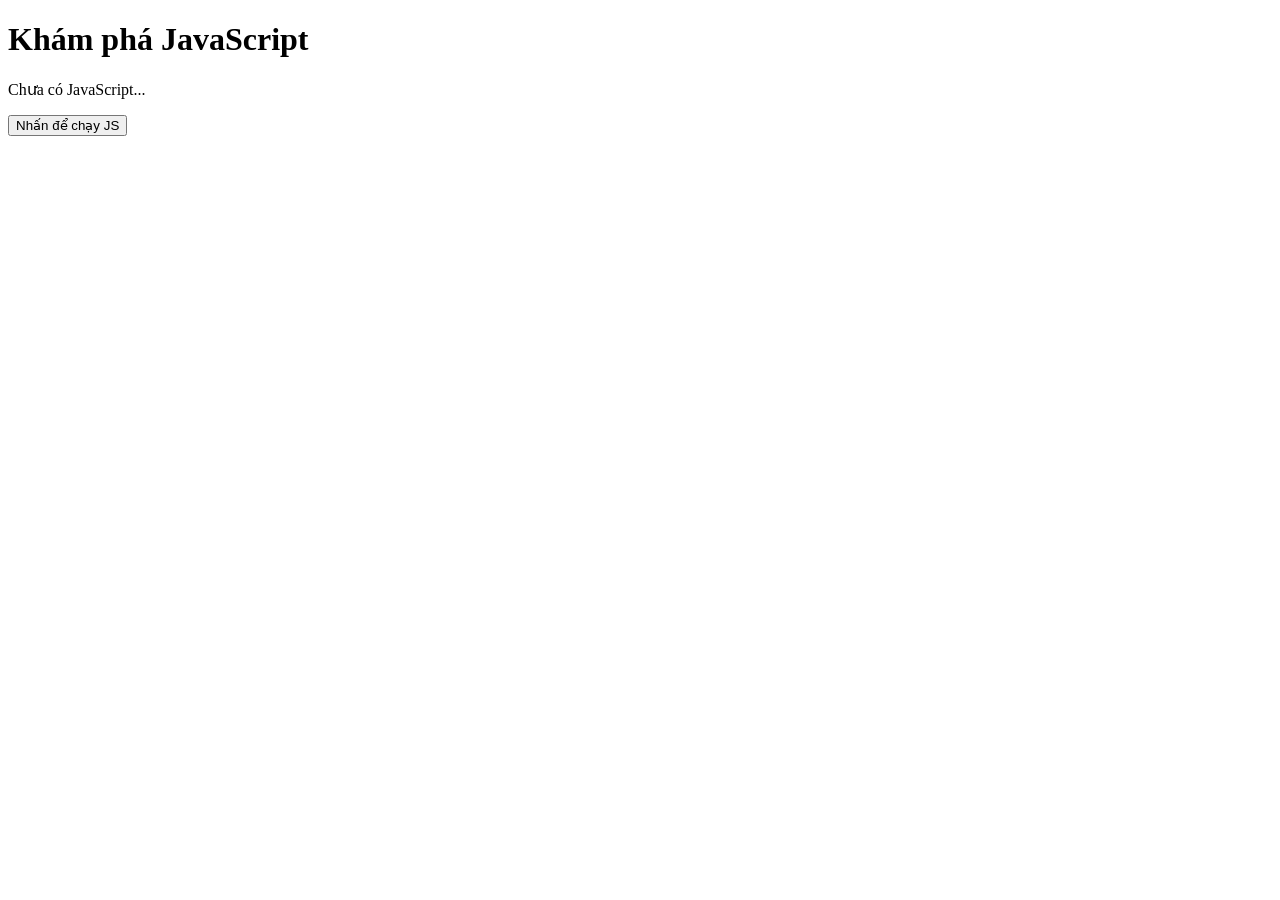
<file: Upload/TH3/lab-js-basic.html>
<!DOCTYPE html>
<html lang="vi">
<head>
  <meta charset="UTF-8">
  <title>Lab JS Cơ bản</title>
</head>
<body>
  <h1>Khám phá JavaScript</h1>
  <p id="welcome">Chưa có JavaScript...</p>
  <button id="runBtn">Nhấn để chạy JS</button>

  <script src="main.js"></script>
</body>
</html>
</file>
<file: Upload/TH4/1.1/style.css>
body {
  font-family: Arial, sans-serif;
  margin: 30px;
}

h2 {
  margin-bottom: 20px;
}

.form-group {
  margin-bottom: 15px;
}

input {
  padding: 8px;
  margin-right: 10px;
  width: 200px;
}

button {
  padding: 8px 14px;
  cursor: pointer;
}

table {
  width: 100%;
  border-collapse: collapse;
  margin-top: 20px;
}

table,
th,
td {
  border: 1px solid #333;
}

th,
td {
  padding: 10px;
  text-align: center;
}

.yeu {
  background-color: yellow;
}

stats {
  margin-top: 15px;
  font-weight: bold;
}

.input-error {
  border: 1px solid red !important;
}

.input-success {
  border: 1px solid green !important;
}
</file>
<file: Upload/TH2/style.css>
* {
    margin: 0;
    padding: 0;
    box-sizing: border-box;
}

body {
    font-family: Arial;
    background-color: #f5f5f5;
}

#main-header {
    background-color: #333;
    color: White;
    padding: 20px;
    text-align: center;
}

.nav-link {
    background-color: #333;
    color: White;
    text-align: center;
    padding: 20px;
}

 h1,h2,h3 {
    font-family: "Gephoria", serif;
}

nav a {
    display: inline-block;
    margin: 0 10px;
}

a:hover {
    color: #ff6600;
    background-color: #eee;
}

.posts {
    text-align: center;
    margin-top: 20px;
    margin-bottom: 20px;
    max-width: 800px;
}

.card {
    width: 30%;
    display: inline-block;
    border: 1px solid #ddd;
    padding: 20px;
    background-color: White;
    border-radius: 8px;
    flex: 0 0 calc(33.333% - 20px);
}

.btn {
    display: inline-block;
    padding: 8px 16px;
    background: #007bff;
    color: White;
    text-decoration: none;
    border-radius: 4px;
}

.btn:hover {
    background: #0056b3;
}

nav {
    display: flex;
    justify-content: center;
    align-items: center;
    gap: 20px;
    background: #f8f9fa;
    padding: 15px;
}

.posts {
    display: flex;
    flex-wrap: wrap;
    gap: 20px;
    justify-content: center;
    max-width: 1200px;
    margin: 40px auto;
}

.gallery {
    display: grid;
    grid-template-columns: repeat(auto-fit, minmax(200px, 1fr));
    gap: 16px;
    max-width: 1200px;
    margin: 40px auto;
}

.item {
    background: linear-gradient(135deg, #f6d365 0%, #fda085 100%);
    color: White;
    display: flex;
    justify-content: center;
    align-items: center;
    height: 150px;
    font-size: 2rem;
    border-radius: 8px;
}

.sticky-header {
    position: sticky;
    top: 0;
    z-index: 100;
    box-shadow: 0 2px 4px rgba(0, 0, 0, 0.1);
}

.scroll-top {
    position: fixed;
    bottom: 30px;
    right: 30px;
    width: 50px;
    height: 50px;
    background: #007bff;
    color: White;
    border-radius: 50%;
    display: flex;
    justify-content: center;
    align-items: center;
    text-decoration: none;
    font-size: 24px;
}

.scroll-top:hover {
    background: #0056b3;
    transform: scale(1.1);
}
@media (max-width: 768px) {
    .posts {
        flex-direction: column;
    }

    nav {
        flex-direction: column;
    }
    
    .card {
        flex: 1 1 100%;
    }
}
</file>
